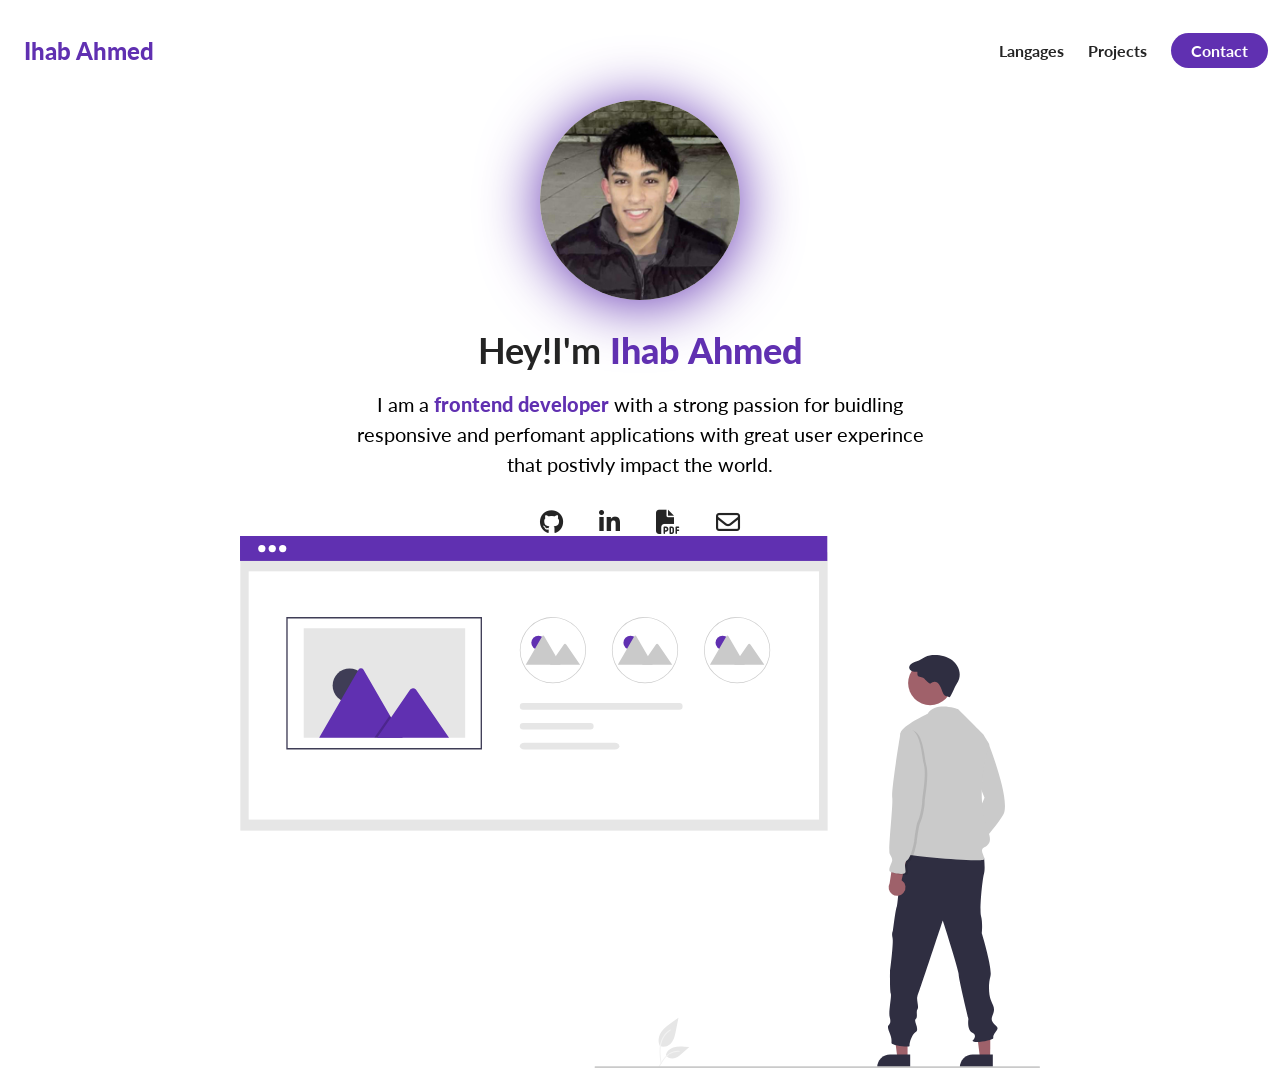
<file: index.html>
<!DOCTYPE html>
<html lang="en">
  <head>
    <meta charset="UTF-8" />
    <meta http-equiv="X-UA-Compatible" content="IE=edge" />
    <meta name="viewport" content="width=device-width, initial-scale=1.0" />
    <title>Ihab Ahmed</title>
    <link rel="stylesheet" href="styles.css" />
    <link
      rel="stylesheet"
      href="https://cdnjs.cloudflare.com/ajax/libs/font-awesome/6.2.0/css/all.min.css"
    />
  </head>
  <body>
    <section id="about-me">
      <nav>
        <div class="personal__logo">Ihab Ahmed</div>
        <ul class="nav__link--list">
          <li>
            <a
              href=""
              class="nav__link--anchor link__hover-affect link__hover-effect--black"
              >Langages</a
            >
          </li>
          <li>
            <a
              href=""
              class="nav__link--anchor link__hover-affect link__hover-effect--black"
              >Projects</a
            >
          </li>
          <li>
            <a href="" class="nav__link--anchor nav__link--anchor-primary"
              >Contact</a
            >
          </li>
        </ul>
      </nav>
      <div class="flex flex-1">
        <div class="about-me__info row">
          <div class="about-me__info--container">
            <figure class="about-me__picture--mask">
              <img
                src="/assets/unnamed.jpg"
                class="about-me__picture"
                alt="picture of me"
              />
            </figure>
            <h1 class="about-me__info--title">
              Hey!I'm <span class="text--purple">Ihab Ahmed</span>
            </h1>
            <p class="about-me__info--para">
              I am a
              <strong class="text--purple"> frontend developer</strong> with a
              strong passion for buidling responsive and perfomant applications
              with great user experince that postivly impact the world.
            </p>
            <div class="about-me__links">
              <a href="" class="about-me__link"
                ><i class="fa-brands fa-github"></i
              ></a>
              <a href="" class="about-me__link"
                ><i class="fa-brands fa-linkedin-in"></i
              ></a>
              <a href="" class="about-me__link"
                ><i class="fa-solid fa-file-pdf"></i
              ></a>
              <a href="" class="about-me__link"
                ><i class="fa-regular fa-envelope"></i
              ></a>
            </div>
          </div>
          <figure class="about-me__img--container">
            <img
              src="./assets/undraw_photo_album_re_31c2 (1).svg"
              class="about-me__img"
              alt=""
            />
          </figure>
        </div>
      </div>
    </section>
  </body>
</html>
</file>
<file: styles.css>
@import url('https://fonts.googleapis.com/css2?family=Lato:wght@400;700;900&family=Roboto:ital,wght@0,400;0,500;0,700;1,300&display=swap');
*{
 padding: 0;
 margin: 0;
 box-sizing: border-box;
font-family: 'Lato', sans-serif;
}
h1, h2, h3, h4, h5, h6, span{
  color: #242424;
  text-align: center;
  line-height: 1.25;
}
h1{
  font-size: 36px;
}
p{
  line-height: 1.5;
  font-size: 16px;
}
li{
  list-style-type: none;
}
.flex{
  display: flex;
  
}
.flex-1{
flex: 1;
}
.row{
  width: 100%;
  max-width: 800px;
  margin: 0 auto;
}
.text--purple{
  color: #6030b1;
  font-weight: 900;
}

/*NAVIGATION BAR*/

nav{
  height: 100px;
  width: 100%;
  max-width: 2500px;
  margin: 0 auto;
  display: flex;
  justify-content: space-between;
  align-items: center;
}

.nav__link--list{
  display: flex;
  
  
}

.nav__link--anchor{
  margin: 0 12px;
  color: #242424;
  text-decoration: none;
  font-weight: 700;
  
}

.nav__link--anchor-primary{
  color: white;
  background-color: #6030b1;
  padding: 8px 20px;
  border-radius: 50px;
  transition: all 300ms ease;
}

.nav__link--anchor-primary:hover{
  background-color: #5d3eff;
  
}

.personal__logo{
  margin: 0 24px ;
  color: #6030b1;
  font-weight: 900;
  font-size: 24px;

}

/*about me*/

#about-me{
min-height: 100vh;
display: flex;
flex-direction: column;
}

.about-me__info{
  display: flex;
  flex-direction: column;
}

.about-me__info--container{
  display: flex;
  flex-direction: column;
  justify-content: center;
  align-items: center;
  max-width: 600px;
  margin: 0 auto;
  text-align: center;
}

.about-me__picture--mask{
  width: 200px;
  height: 200px;
  border-radius: 50%;
  overflow: hidden;
  box-shadow: 0 4px 60px #6030b1;
  margin-bottom: 28px;

}
.about-me__picture{
  width: 100%;
  /*improving pic*/
  transform: scale(3.5);
  padding-top: 55px;
  padding-right: 4px;

}

.about-me__info--para{
 font-size: 20px;
margin-bottom: 28px;
}
.about-me__info--title{
  margin-bottom: 16px;
}

.about-me__link{
  font-size: 24px;
  color: #242424;
 padding: 0 16px;
}

.about-me__img--container{
  flex: 1;
  display: flex;
  align-items: center;
}

.about-me__img{
  width: 100%;
}
</file>
